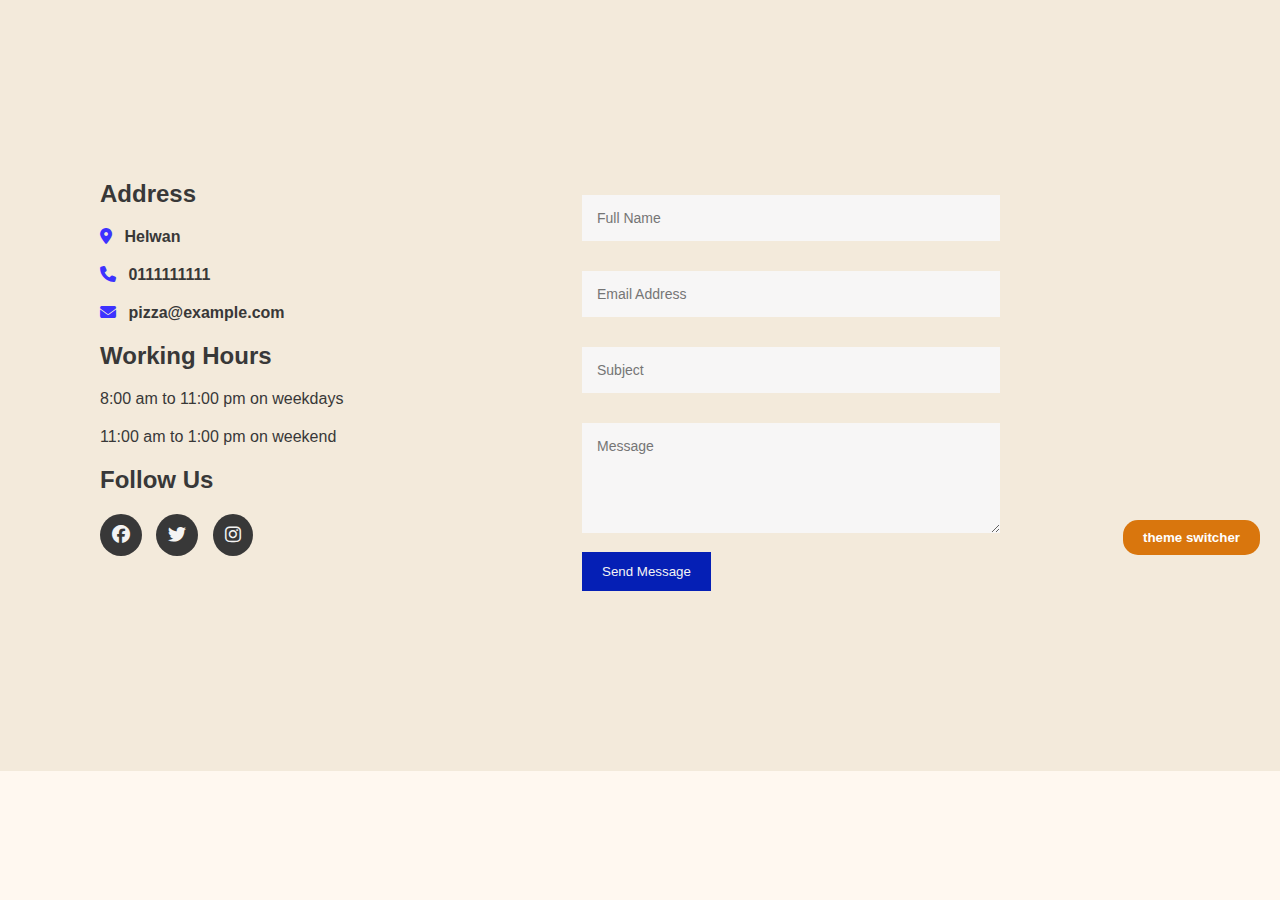
<file: project final/final contact.html>
<!DOCTYPE html>
<html lang="en">
<head>
  <meta charset="UTF-8">
  <meta name="viewport" content="width=device-width, initial-scale=1.0">
  <title>Contact Us</title>
  <link rel="icon" type="image/png" href="Final imgs/my logo.png">
  <link rel="stylesheet" href="main8.css">
  <link rel="stylesheet" href="https://cdnjs.cloudflare.com/ajax/libs/font-awesome/6.7.2/css/all.min.css" 
        integrity="sha512-Evv84Mr4kqVGRNSgIGL/F/aIDqQb7xQ2vcrdIwxfjThSH8CSR7PBEakCr51Ck+w+/U6swU2Im1vVX0SVk9ABhg==" 
        crossorigin="anonymous" referrerpolicy="no-referrer" />
        <link rel="stylesheet" href="theme.css">

</head>

<body>

<section id="contact">
  <div class="container">
    <div class="contact-content">
      
      <!-- Contact Info -->
      <div class="contact-info">
        <div>
          <h3>Address</h3>
          <p><i class="fa-solid fa-location-dot"></i> <strong>Helwan</strong></p>
          <p><i class="fa-solid fa-phone"></i> <strong>0111111111</strong></p>
          <p><i class="fa-solid fa-envelope"></i> <strong>pizza@example.com</strong></p>
        </div>

        <div>
          <h3>Working Hours</h3>
          <p>8:00 am to 11:00 pm on weekdays</p>
          <p>11:00 am to 1:00 pm on weekend</p>
        </div>

        <div>
          <h3>Follow Us</h3>
          <a href="#"><i class="fa-brands fa-facebook"></i></a>
          <a href="#"><i class="fa-brands fa-twitter"></i></a>
          <a href="#"><i class="fa-brands fa-instagram"></i></a>
        </div>
      </div>

      <!-- Contact Form -->
      <div class="contact-form">
        <form>
          <input type="text" name="name" placeholder="Full Name" required autofocus>
          <input type="email" name="email" placeholder="Email Address" required>
          <input type="text" name="subject" placeholder="Subject" required>
          <textarea name="message" rows="5" placeholder="Message" required></textarea>
          <button type="submit" class="contactbtn">Send Message</button>
        </form>
      </div>

    </div>
  </div>
</section>
<script>document.querySelector(".contact-form form").addEventListener("submit", function (event) {
    event.preventDefault();
    alert("Thanks for contacting us! We'll get back to you soon.");
    this.reset();
  });
</script>
<script src="theme.js"></script>

</body>
</html>
</file>
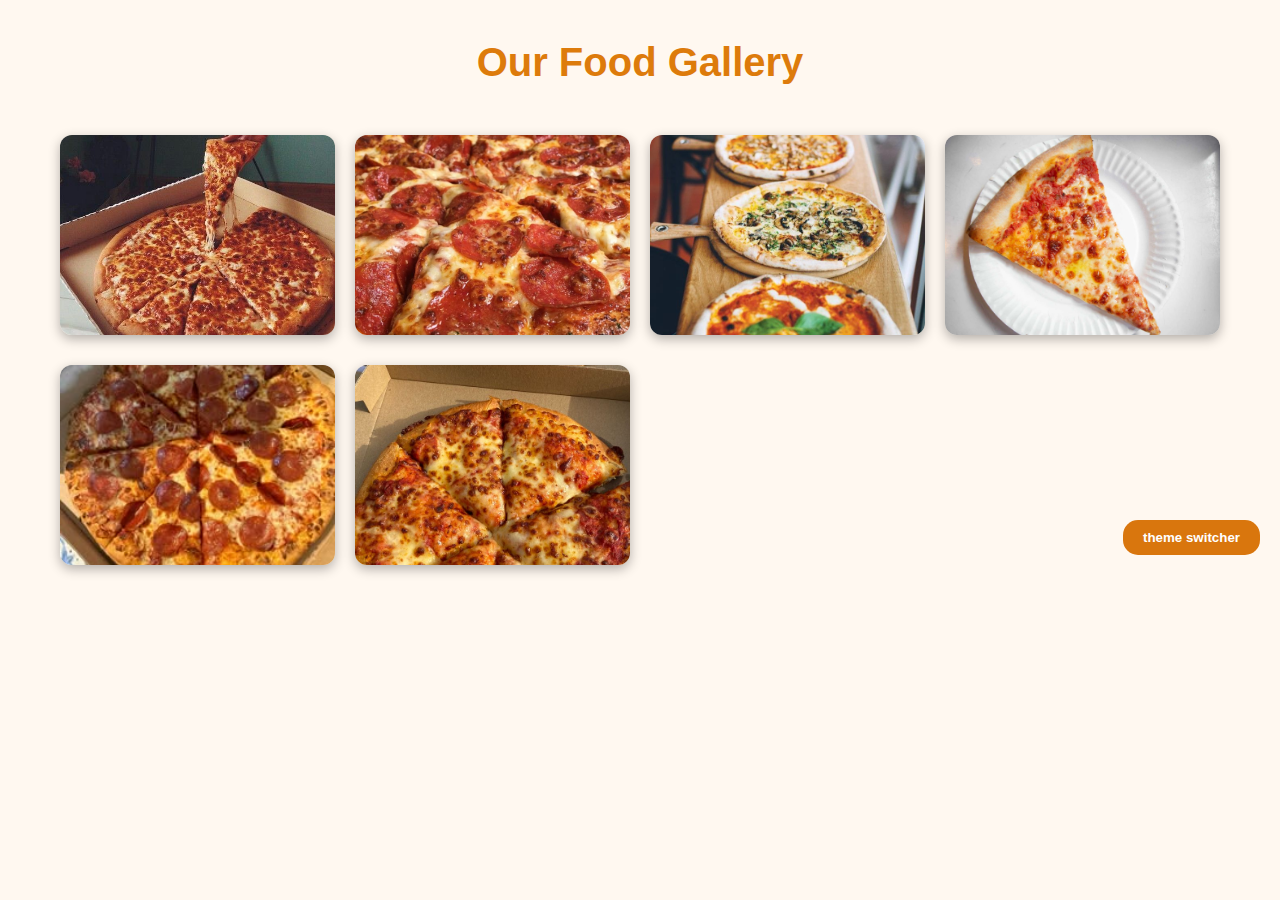
<file: project final/final gallery.html>
<!DOCTYPE html>
<html lang="en">
<head>
  <meta charset="UTF-8">
  <meta name="viewport" content="width=device-width, initial-scale=1.0">
  <title>Our Gallery</title>
  <link rel="icon" type="image/png" href="Final imgs/my logo.png">
  <link rel="stylesheet" href="main8.css">
  <link rel="stylesheet" href="theme.css">
</head>
<body>
 
  <section id="gallery">
    <h2 class="gallery-header">Our Food Gallery</h2>
    <div class="img-gallery">
      <img src="Final imgs/WhatsApp Image 2025-05-07 at 18.51.47_9bdf397e.jpg" alt="Pizza 1">
      <img src="Final imgs/WhatsApp Image 2025-05-07 at 18.51.47_f15ad79e.jpg" alt="Pizza 2">
      <img src="Final imgs/WhatsApp Image 2025-05-07 at 18.51.47_f48dd566.jpg" alt="Pizza 3">   
      <img src="Final imgs/WhatsApp Image 2025-05-07 at 18.51.47_fd541207.jpg" alt="Pizza 4">
      <img src="Final imgs/WhatsApp Image 2025-05-07 at 18.51.48_02a0ea1b.jpg" alt="Pizza 5">
      <img src="Final imgs/WhatsApp Image 2025-05-07 at 18.51.48_92f9b50c.jpg" alt="Pizza 6">
    </div>
  </section>

  <script src="theme.js"></script>
</body>
</html>
</file>
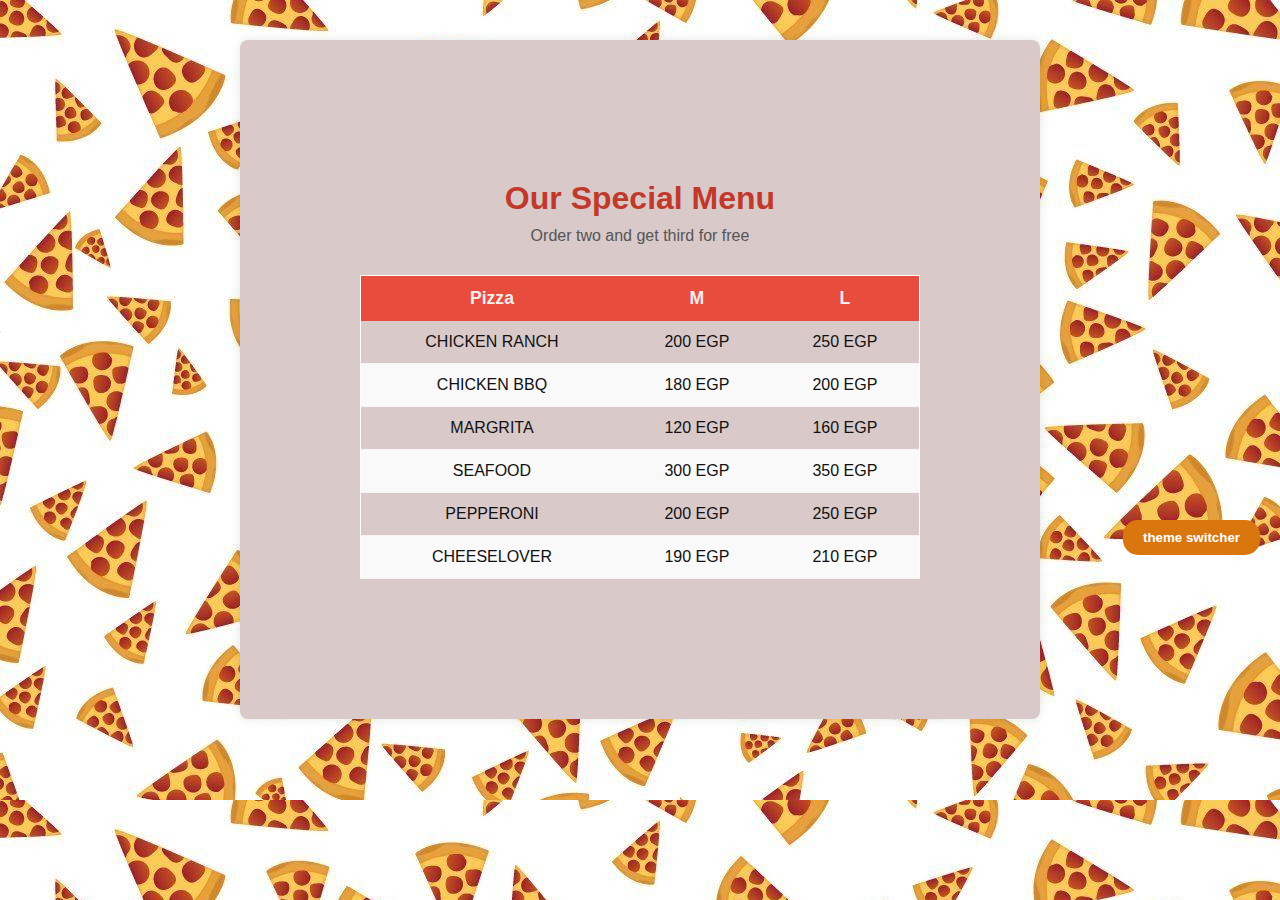
<file: project final/final menu.html>
<!DOCTYPE html>
<html lang="en">
<head>
    <meta charset="UTF-8">
    <title>Special Menu</title>
    <link rel="icon" type="image/png" href="Final imgs/my logo.png">
    <link rel="stylesheet" href="main8.css">
    <link rel="stylesheet" href="theme.css">

    
</head>
<body class="menubody">
    <section id="menu">
        <div class="container">
            <div class="title">
                <h2>Our Special Menu</h2>
                <p>Order two and get third for free</p>
            </div>
            <table>
                <thead>
                    <tr>
                        <th>Pizza</th>
                        <th>M</th>
                        <th>L</th>
                    </tr>
                </thead>
                <tbody>
                    <tr>
                        <td>CHICKEN RANCH</td>
                        <td>200 EGP</td>
                        <td>250 EGP</td>
                    </tr>
                    <tr>
                        <td>CHICKEN BBQ</td>
                        <td>180 EGP</td>
                        <td>200 EGP</td>
                    </tr>
                    <tr>
                        <td>MARGRITA</td>
                        <td>120 EGP</td>
                        <td>160 EGP</td>
                    </tr>
                    <tr>
                        <td>SEAFOOD</td>
                        <td>300 EGP</td>
                        <td>350 EGP</td>
                    </tr>
                    <tr>
                        <td>PEPPERONI</td>
                        <td>200 EGP</td>
                        <td>250 EGP</td>
                    </tr>
                    <tr>
                        <td>CHEESELOVER</td>
                        <td>190 EGP</td>
                        <td>210 EGP</td>
                    </tr>
                </tbody>
            </table>
        </div>
    </section>

    <script src="theme.js"></script>

</body>
</html>
</file>
<file: project final/main8.css>
@import url('https://fonts.googleapis.com/css2?family=Quicksand:wght@300;400;500;600;700&display=swap');

* {
    padding: 0;
    margin: 0;
    box-sizing: border-box;
}

:root {
    --font-size-m: 1rem;
    --font-size-1: 1.3rem;
    --font-size-x1: 1.5rem;
    --font-size-xx1: 1.8rem;
    --white-color: #fff;
    --text-color: #333;  
    --dark-color: #000;
    --border-radius-circle: 50%;
}

body {
    font-family: "Quicksand", sans-serif;
    background-color: rgb(37, 36, 36);
}

img {
    margin-top: 10px;
}

.text {
    color: yellow;
}

.btn {
    display: inline-block;
    padding: 15px 30px;
    border: none;
    border-radius: 15px;
    
}

.container {
    max-width: 1100px;
    margin: auto;
}

.btn_prime {
    border: 3px solid black;
}

.btn_prime:hover,
#bot:hover {
    background-color: rgb(232, 232, 66);
    transition: .2s ease;
}

.btn_secondary {
    color: white;
    background-color: #524f4f;
    margin-top: 2rem;
}
.btn_secondary:hover{
    background-color:rgb(136, 133, 159);
    transition: .2s ease;
}
.loginbtn,
.registerbtn {
    background-color: #3c3b3b;
}
.loginbtn:hover,
.registerbtn:hover
{
    background-color: #575555;
    cursor: pointer;
}

header {
    height: 100vh;
    background: url(pizza-pizzaaaa.jpg) center center / cover no-repeat;
    position: relative;
}

header::before {
    content: "";
    position: absolute;
    top: 0;
    left: 0;
    height: 100%;
    width: 100%;  
    background-color: rgba(57, 55, 55, 0.6);
    z-index: 1;
}

header .content {
    position: relative;
    z-index: 2;  
    display: flex;
    flex-direction: column;
    justify-content: center;
    align-items: center;
    height: 75%;
    color: white;
    text-align: center;
}

header .content h1 {
    font-size: 40px;
}

header .content p {
    margin: 20px 0 40px;
    font-size: 24px;  
}

ul {
    list-style: none;
    margin-top: 10px;
}

a {
    text-decoration: none;
    color: inherit;
}
#bot{
    width: 130px;
    height: 50px;
    background: transparent;
    border:2px solid #fff;
    outline: none;
    border-radius: 6px;
    padding: 2px;
    cursor: pointer;
    font-size: 1.1em;
    color: #fff;
    font-weight: 500;
    margin-left: 20px;
    

}
#navbar {
    display: flex;
    justify-content: space-between;
    align-items: center;
    padding: 10px 40px;
    position: relative;
    z-index: 3;
}

#navbar img {
    width: 80px;
}

#navbar ul {
    display: flex;
    gap: 20px;
}

#navbar ul li a {
    padding: 10px 15px;
    color: white;
    font-weight: 600;
}

#navbar ul li a:hover {
    border-bottom: 2px solid yellow;
}

     
     
 


/* ABOUT SECTION */
#about {
    padding: 5rem 1rem;
    background: rgb(224, 224, 203);
  }
  
  .about-container {
    display: flex;
    gap: 50px;
    align-items: center;
    justify-content: center;
    max-width: 1200px;
    margin: auto;
    flex-wrap: wrap;
  }
  
  .about-text {
    flex: 1;
    min-width: 300px;
  }
  
  .about-text h2 {
    font-size: 2.2rem;
    color: #c0392b;
    margin-bottom: 20px;
  }
  
  .about-text p {
    color: #222;
    line-height: 1.6;
    margin-bottom: 15px;
    font-weight: 500;
  }
  
  .about-image {
    flex: 1;
    text-align: center;
    min-width: 300px;
  }
  
  .about-image img {
    width: 100%;
    max-width: 350px;
    border-radius: 50%;
    object-fit: cover;
    box-shadow: 0 0 15px rgba(0,0,0,0.2);
  }
  
  .about-image figcaption {
    margin-top: 10px;
    font-style: italic;
    color: #333;
    font-weight: 600;
  }
  
/*about end*/



/* OFFERS SECTION */
/* Offers Page Styling */
#offers {
    padding: 60px 20px;
    
  }
  
  #offers .title {
    text-align: center;
    margin-bottom: 40px;
  }
  
  #offers .title h2 {
    font-size: 2.5rem;
    color: #c0392b;
  }
  
  #offers .title p {
    font-size: 1rem;
    color: #555;
  }
  
  .offers-items {
    display: grid;
    grid-template-columns: repeat(auto-fit, minmax(280px, 1fr));
    gap: 30px;
    max-width: 1200px;
    margin: auto;
  }
  
  .offer-card {
    background: #ffffff;
    border-radius: 12px;
    overflow: hidden;
    box-shadow: 0 0 15px rgba(0,0,0,0.1);
    transition: transform 0.3s ease;
  }
  
  .offer-card:hover {
    transform: scale(1.03);
  }
  
  .offer-card img {
    width: 100%;
    height: 200px;
    object-fit: contain;
    padding: 10px;
    background-color: #fafafa;
  }
  
  .offer-info {
    padding: 20px;
    text-align: center;
  }
  
  .offer-info h3 {
    font-size: 1.4rem;
    color: #2c3e50;
    margin-bottom: 10px;
  }
  
  .offer-info p {
    font-size: 0.95rem;
    color: #555;
    margin-bottom: 10px;
    line-height: 1.5;
  }
  
  .price {
    color: #e67e22;
    font-weight: bold;
    font-size: 1.2rem;
  }
  
  /* Add to Cart Button */
  .add-to-cart {
    background-color: #e67e22;
    color: white;
    padding: 10px 20px;
    border: none;
    border-radius: 8px;
    cursor: pointer;
    font-weight: bold;
    transition: background-color 0.3s ease;
    margin-top: 10px;
     
  }
  
  .add-to-cart:hover {
    background-color: #cf711c;
  }
  #cart-icon {
    position: fixed;
    top: 20px;
    left: 20px;
    font-size: 1.5rem;
    background: #fff;
    padding: 8px 14px;
    border-radius: 8px;
    box-shadow: 0 0 10px rgba(0,0,0,0.2);
    z-index: 1000;
    font-weight: bold;
    
  }
  #cart-icon:hover {transform: scale(1.03);}
  
  .toast {
    position: fixed;
    bottom: 30px;
    right: 30px;
    background: #2ecc71;
    color: white;
    padding: 12px 20px;
    border-radius: 6px;
    opacity: 0;
    transition: all 0.5s ease;
    z-index: 1000;
  }
  .toast.show {
    opacity: 1;
    transform: translateY(-20px);
  }
  
/*offer end*/


/* gallery start */

/* Gallery Page Enhancements */
.gallery-header {
    text-align: center;
    margin: 40px 0 20px;
    color: #dd7b0b;
    font-size: 2.5rem;
  }
  
  .img-gallery {
    display: grid;
    grid-template-columns: repeat(auto-fit, minmax(250px, 1fr));
    gap: 20px;
    padding: 20px;
    max-width: 1200px;
    margin: auto;
  }
  
  .img-gallery img {
    width: 100%;
    height: 200px;
    object-fit: cover;
    border-radius: 12px;
    box-shadow: 0 4px 12px rgba(0, 0, 0, 0.3);
    transition: transform 0.3s ease, opacity 0.3s ease;
  }
  
  .img-gallery img:hover {
    transform: scale(1.05);
    opacity: 1;
  }
  
/*wrapper start*/
.wrapper {
    position: fixed;
    top: 50%;
    left: 50%;
    width: 400px;
    background-color: rgb( 225, 225, 255, .1) ;
    border: 2px solid rgba(255, 255, 255, 0.5);
    border-radius: 20px;
    backdrop-filter: blur(20px);
    box-shadow: 0 0 30px rgba(209, 18, 18, 0.5);
    display: flex;
    justify-content: center;
    align-items: center;
    transform: translate(-50%,-50%) scale(0);
    transition: transform 0.2s ease, height 0.2s ease;
    z-index: 1000;
    height: 600px;
}

.wrapper.active-popup {
    transform:translate(-50%,-50%) scale(1);
}


.wrapper.active .form-box.login {
    display: none;
}

.wrapper .form-box.register {
    display: none;
}

.wrapper.active .form-box.register {
    display: block;

}

.wrapper .icon-close {
    position: absolute;
    top: 0;
    right: 0;
    width: 45px;
    height: 45px;
    background: #162938;
    font-size: 2em;
    color: #fff;
    display: flex;
    justify-content: center;
    align-items: center;
    border-bottom-left-radius: 20px;
    cursor: pointer;
    z-index: 1;
}

/*wrapper end*/


/*menu start*/
.menubody {
    background:url(backgroundOfMenu.jpg);
    height: 100%;
    font-family: Arial, sans-serif;
    color: #333;
    margin: 0;
    padding: 0;
}

#menu {
    padding: 40px 20px;
    background-color: #d9c9c9;
    max-width: 800px;
    margin: auto;
    box-shadow: 0 0 10px rgba(0, 0, 0, 0.1);
    border-radius: 8px;
    margin-top: 40px;
}

.title {
    text-align: center;
    margin-bottom: 30px;
}

.title h2 {
    font-size: 2em;
    margin-bottom: 10px;
    color: #c0392b;
}

.title p {
    font-size: 1em;
    color: #555;
}

table {
    width: 100%;
    border-collapse: collapse;
    border: 1px solid ;
    padding: 8;
}

thead th {
    background-color: #e74c3c;
    color: rgb(243, 238, 238);
    padding: 12px;
    font-size: 1.1em;
}

tbody td {
    padding: 12px;
    color: #111;
    text-align: center;
    border-bottom: 1px solid #f7f4f5;
}

tbody tr:nth-child(even) {
    background-color: #f9f9f9;
}

tbody tr:hover {
    background-color: #f1f1f1;
}

/*menu end*/


/*feedback-start*/

@import url('https://fonts.googleapis.com/css2?family=Poppins:wght@400&display=swap');

/* ===== Global Reset and Base Styles ===== */
* {
    margin: 0;
    padding: 0;
    box-sizing: border-box;
    font-family: 'Poppins', sans-serif;
    outline: none;
    color: #fff;
}

/* ===== Body Styling ===== */
.feedbackbody {
    display: flex;
    justify-content: center;
    align-items: center;
    min-height: 100vh;
    background: #111;
}

/* ===== Container ===== */
.mycontainer {
    width: 360px;
    background-color: #000;
    box-shadow: 0 0 8px rgba(250, 250, 250, 0.6);
    opacity: 0.95;
    border-radius: 8px;
}

/* ===== Form Styling ===== */
.mycontainer form {
    width: 100%;
    padding: 20px;
}

#feedbackForm h1 {
    text-align: center;
    margin-bottom: 20px;
}

/* ===== Input Group ===== */
#feedbackForm .id {
    position: relative;
    margin-bottom: 15px;
}

/* ===== Input Fields ===== */
#feedbackForm input {
    width: 100%;
    height: 50px;
    padding: 0 15px;
    padding-right: 45px;
    font-size: 16px;
    border: 1px solid #5c5c5c;
    border-radius: 3px;
    background: #181717;
    color: #fff;
}

/* ===== Icons Inside Input ===== */
#feedbackForm .id i {
    position: absolute;
    top: 50%;
    right: 15px;
    transform: translateY(-50%);
    font-size: 20px;
    pointer-events: none;
}

/* ===== Textarea ===== */
#feedbackForm textarea {
    width: 100%;
    height: 100px;
    padding: 10px 15px;
    font-size: 16px;
    border: 1px solid #5c5c5c;
    border-radius: 3px;
    background: #181717;
    resize: none;
    color: #fff;
}

/* ===== Button ===== */
#feedbackForm button {
    margin-top: 10px;
    width: 100%;
    padding: 12px 0;
    font-size: 18px;
    font-weight: bold;
    border: none;
    border-radius: 3px;
    background: #00fff0;
    color: #222;
    cursor: pointer;
    transition:  0.3s ease;
}

#feedbackForm button:hover {
    background: #00d9cc;
}

/* ===== Focus Effects ===== */
#feedbackForm input:focus,
#feedbackForm textarea:focus {
    border-color: #00fff0;
    color: #00fff0;
    transition: all 0.3s ease;
}

#feedbackForm input:focus::placeholder,
#feedbackForm textarea:focus::placeholder {
    color: #00fff0;
    transition: color 0.3s ease;
}

/*feedback-end*/


/* contact start */
 
#contact {
    padding: 5rem 0;
    background: #f0e7d6d1;
}

.container {
    max-width: 1000px;
    margin: 50px;
    padding: 50px;
}

.contact-content {
    display: flex;
    gap: 50px;
    flex-wrap: wrap;
}

.contact-info,
.contact-form {
    width: 48%;
}

.contact-info h3 {
    font-size: 24px;
    color: #383838;
    margin-bottom: 20px;
}

.contact-info p,
.contact-info strong {
    color: #383838;
    margin: 20px 0;
}

.contact-info i {
    color: #3d32ff;
    margin-right: 8px;
}

.contact-info a i {
    background: #383838;
    color: #f4f4f4;
    padding: 12px;
    border-radius: 50%;
    font-size: 18px;
    margin-right: 10px;
    transition: 0.3s;
}

.contact-info a i:hover {
    background: #a34de0;
    color: #383838;
}


form input,
form textarea {
    color: #181717;
    width: 100%;
    padding: 15px;
    margin: 15px 0;
    border: none;
    background: #f7f6f6;
    font-size: 14px;
}

.contactbtn {
    padding: 12px 20px;
    border: none;
    background: #051fb5;
    color: #f4f4f4;
    cursor: pointer;
    transition: 0.3s;
}

.contactbtn:hover {
    background: #630207;
    color: #f4f4f4;
}

@media (max-width: 768px) {

    .contact-info,
    .contact-form {
        width: 100%;
    }
}

.text section {
    flex: 1;
}

.contact-form {
    flex: 1;
}

/* contact end */
</file>
<file: project final/theme.css>
body {
  font-family: Arial, sans-serif;
  background-color: #fff8f0;
  color: #333;
  margin: 0;
  padding: 0;
  transition: background-color 0.3s ease, color 0.3s ease;
}


#toggle-theme {
  position: fixed;
  top: 20px;
  right: 20px;
  padding: 10px 20px;
  background-color: rgb(217, 118, 13);
  color: white;
  border: none;
  border-radius: 15px;
  cursor: pointer;
  font-weight: bold;
  z-index: 9999;
  transition: background-color 0.3s ease;
  margin-top: 500px;
}


body.dark {
  background:black!important;
}


 
body.dark #toggle-theme {
  background-color: #444;
}

body.dark {
  background-color: #1a1a1a;
  color: #f0f0f0;
  background-image: none;
}
body.dark #menu {
  background-color: #333;
  color: #f0f0f0;
}

body.dark #menu:hover {
  background-color: #555;
}
body.dark thead th {
  background-color: #444;
  color: #fff;
}

body.dark tbody tr:nth-child(even) {
  background-color: #2a2a2a;
}

 body.dark #about {
   background: #222;
 }
 
body.dark h1,
body.dark h2,
body.dark h3,
body.dark p,
body.dark a,
body.dark figcaption {
  color:rgb(134, 132, 132) !important;
}
 
body.dark img {
  opacity: 0.9;
}

 
body.dark .title h2 {
  color: #8be28b !important;
}

 
body.dark .btn {
  background-color: #444 !important;
  color: #fff !important;
  border: 1px solid #666;
}

body.dark .btn:hover {
  background-color: #242222 !important;
}

 
body.dark thead th {
  background-color: #444 !important;
}

body.dark tbody tr:nth-child(even) {
  background-color: #2a2a2a !important;
}
body.dark main,
body.dark .container {
  background: none !important;
}
</file>
